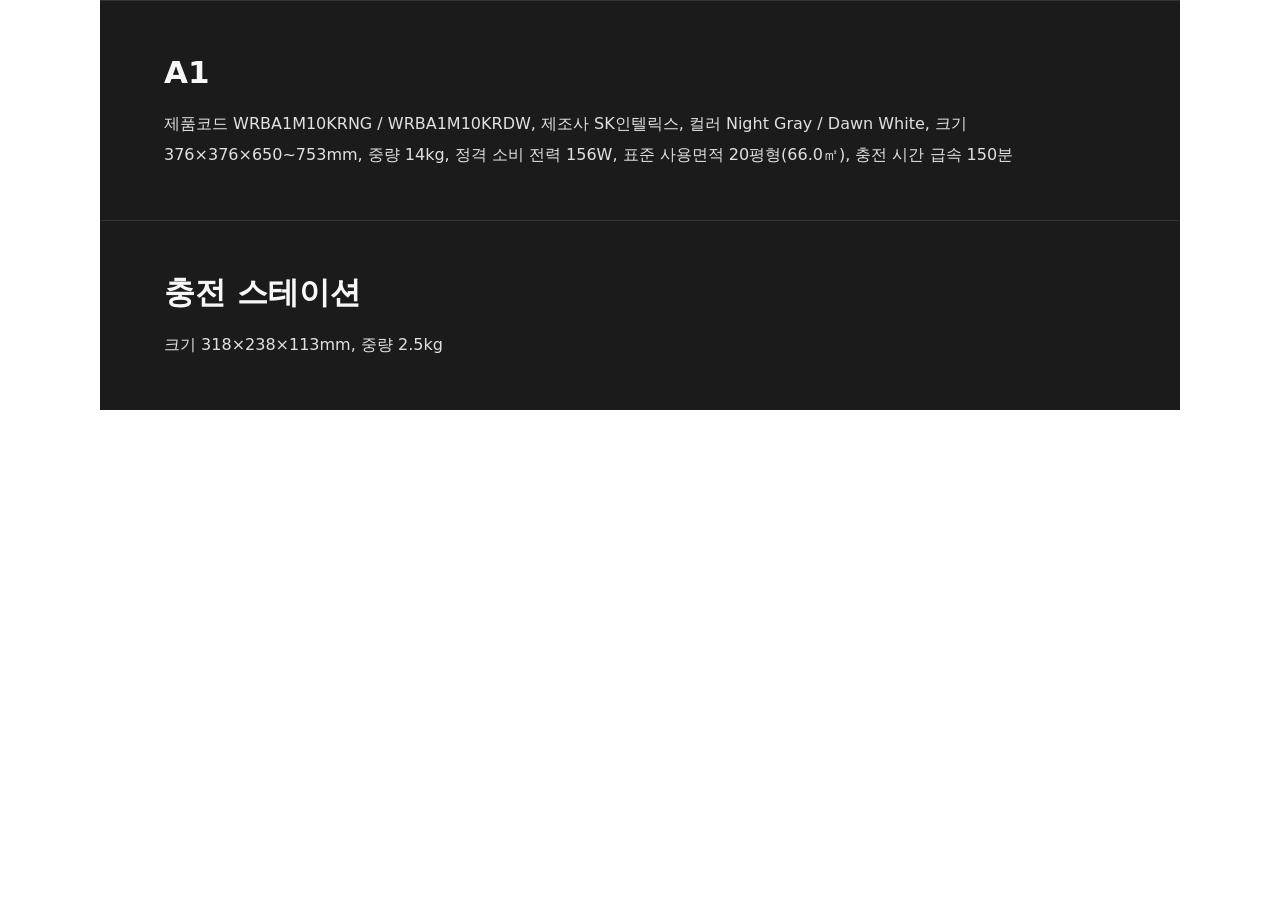
<file: namuhx-a1-detail.html>
<!doctype html>
<html lang="ko">
<head>
<meta charset="utf-8">
<meta name="viewport" content="width=device-width,initial-scale=1,viewport-fit=cover">
<meta name="color-scheme" content="light">
<title>나무엑스 A1 · 공식 원본 상세정보</title>
<style>
  html,body{margin:0;padding:0;background:#fff;color:#183342}
  #namuhx-original-view{width:100%;max-width:1080px;margin:0 auto}
  .load-state{padding:32px 20px;text-align:center;font:15px/1.6 system-ui,-apple-system,sans-serif;color:#476174}
  /* 구매·판매 페이지로 이동하는 외부 원본링크는 노출하지 않습니다. */
  .namuhx-original-detail .nhx-original-source{display:none}
  #nhx-subdetail-dialog .nhx-subactions a{display:none!important}

  /* 원본 이미지가 404일 때 브라우저의 긴 alt 문구가 겹치지 않도록 보호 */
  .namuhx-original-detail .nhx-original-body img{font-size:0;color:transparent}
  .nhx-spec-fallback{background:#1b1b1b;color:#f7f7f7;padding:clamp(20px,4.2vw,50px) clamp(18px,5.3vw,64px);border-top:1px solid #343434;font-family:system-ui,-apple-system,BlinkMacSystemFont,"Malgun Gothic",sans-serif;line-height:1.8}
  .nhx-spec-fallback h3{font-size:clamp(20px,3vw,31px);font-weight:750;line-height:1.4;margin:0 0 15px}
  .nhx-spec-fallback p{font-size:clamp(13px,1.8vw,16px);color:#e1e1e1;line-height:1.9;margin:0;white-space:normal;overflow-wrap:anywhere;word-break:keep-all}
</style>
<script defer src="./namuhx_subdetails.js?v=1"></script>
<script defer src="./namuhx_detail.js?v=4"></script>
</head>
<body>
<main id="namuhx-original-view" aria-label="나무엑스 A1 제조사 원본 제품 설명">
<p class="load-state">나무엑스 공식 원본 상세정보를 불러오는 중입니다.</p>
</main>
<script>
document.addEventListener('DOMContentLoaded',function(){
  var el=document.getElementById('namuhx-original-view');
  if(window.NAMUHX_DETAIL&&typeof window.NAMUHX_DETAIL.render==='function'){
    el.innerHTML=window.NAMUHX_DETAIL.render();
    // 고정 이미지 URL이 오래되어 표시되지 않을 경우 dpl 캐시값을 제거하고 1회 재시도.
    // 실패한 규격 이미지의 내용은 원본 스크립트에 있는 alt 문구만 사용합니다.
    el.querySelectorAll('.nhx-original-body img').forEach(function(img){
      var showFallback=function(){
        if(img.dataset.nhxErrorDone==='1')return;
        img.dataset.nhxErrorDone='1';
        var figure=img.closest('figure');
        if(!figure)return;
        var src=img.getAttribute('src')||'';
        if(/\/s11_0[23]\./.test(src)){
          var originalText=img.getAttribute('alt')||'';
          var split=originalText.indexOf(' — ');
          var heading=split>=0?originalText.slice(0,split):'제품 규격';
          var description=(split>=0?originalText.slice(split+3):originalText).replace(/[·,\s]+$/,'');
          var replacement=document.createElement('section');
          replacement.className='nhx-spec-fallback';
          replacement.setAttribute('aria-label',heading+' · 원본 규격 설명');
          var h3=document.createElement('h3');
          h3.textContent=heading;
          var p=document.createElement('p');
          p.textContent=description;
          replacement.appendChild(h3);
          replacement.appendChild(p);
          figure.replaceWith(replacement);
        }else{
          // 다른 원본 이미지도 로드되지 않으면 깨진 아이콘/대체문구를 표시하지 않음.
          figure.remove();
        }
      };
      var handleFailure=function(){
        if(img.dataset.nhxRetry!=='1'){
          img.dataset.nhxRetry='1';
          try{
            var url=new URL(img.src,document.baseURI);
            if(url.searchParams.has('dpl')){
              url.searchParams.delete('dpl');
              img.src=url.href;
              return;
            }
          }catch(e){}
        }
        showFallback();
      };
      img.addEventListener('error',handleFailure);
      if(img.complete && img.naturalWidth===0)handleFailure();
    });
  }else{
    el.innerHTML='<p class="load-state" role="alert">원본 상세정보를 불러오지 못했습니다. 인터넷 연결과 페이지 새로고침을 확인해 주세요.</p>';
  }
});
</script>
</body>
</html>
</file>
